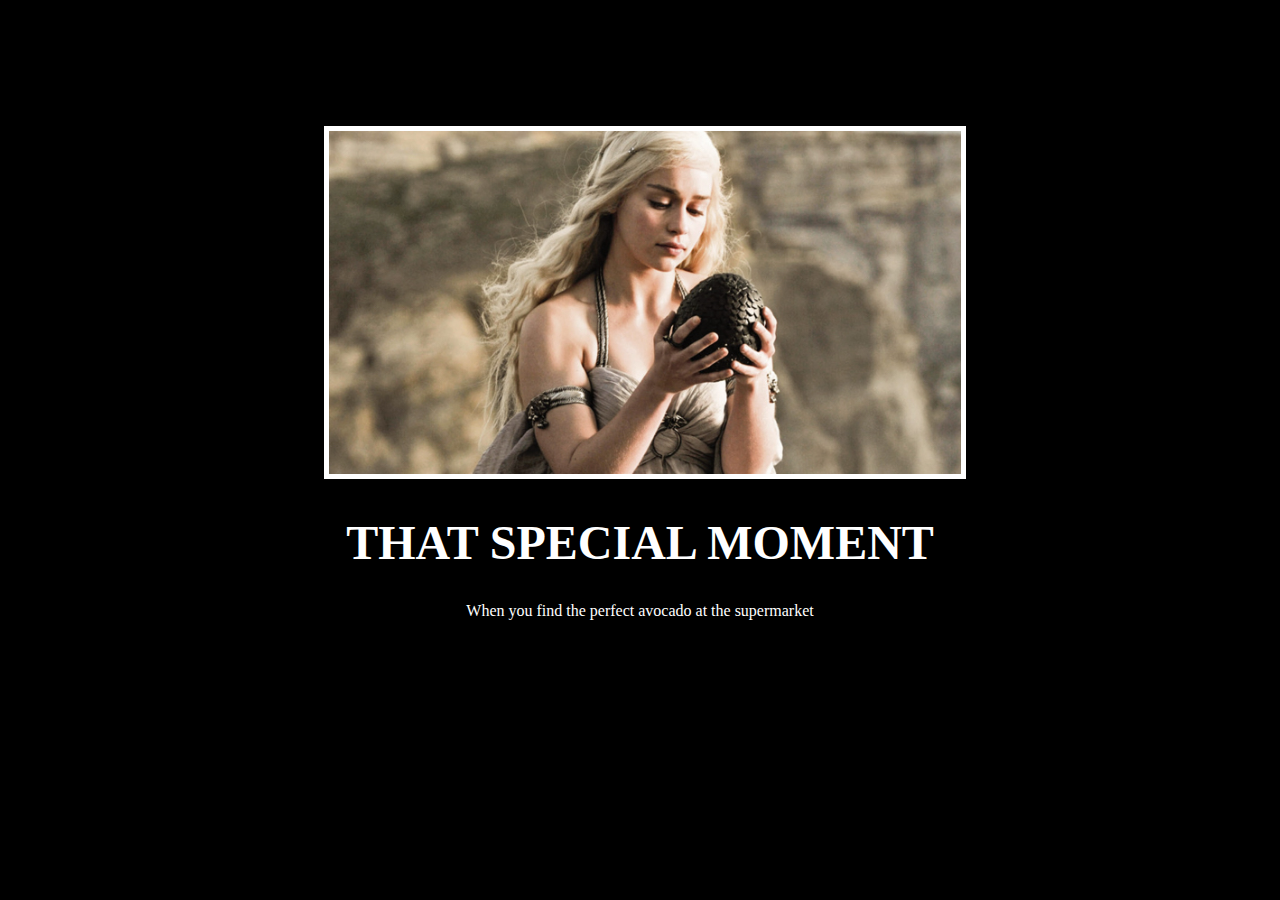
<file: 6.4 Motivation Meme Project/index.html>
<!DOCTYPE html>
<html lang="en">
<head>
  <meta charset="UTF-8">
  <meta http-equiv="X-UA-Compatible" content="IE=edge">
  <meta name="viewport" content="width=device-width, initial-scale=1.0">
  <title>Motivation Meme</title>
  <link rel="stylesheet" href="style.css">
  <link rel="preconnect" href="https://fonts.googleapis.com">
  <link rel="preconnect" href="https://fonts.gstatic.com" crossorigin>
  <link href="https://fonts.googleapis.com/css2?family=Caveat&display=swap" rel="stylesheet">"
</head>
<body>
  <div class="poster">
  <img class="motivation-image" src="./assets/images/daenerys.jpeg">
  <h1>That Special Moment</h1>
  <p>When you find the perfect avocado at the supermarket</p>
  </div>
</body>
</html>
</file>
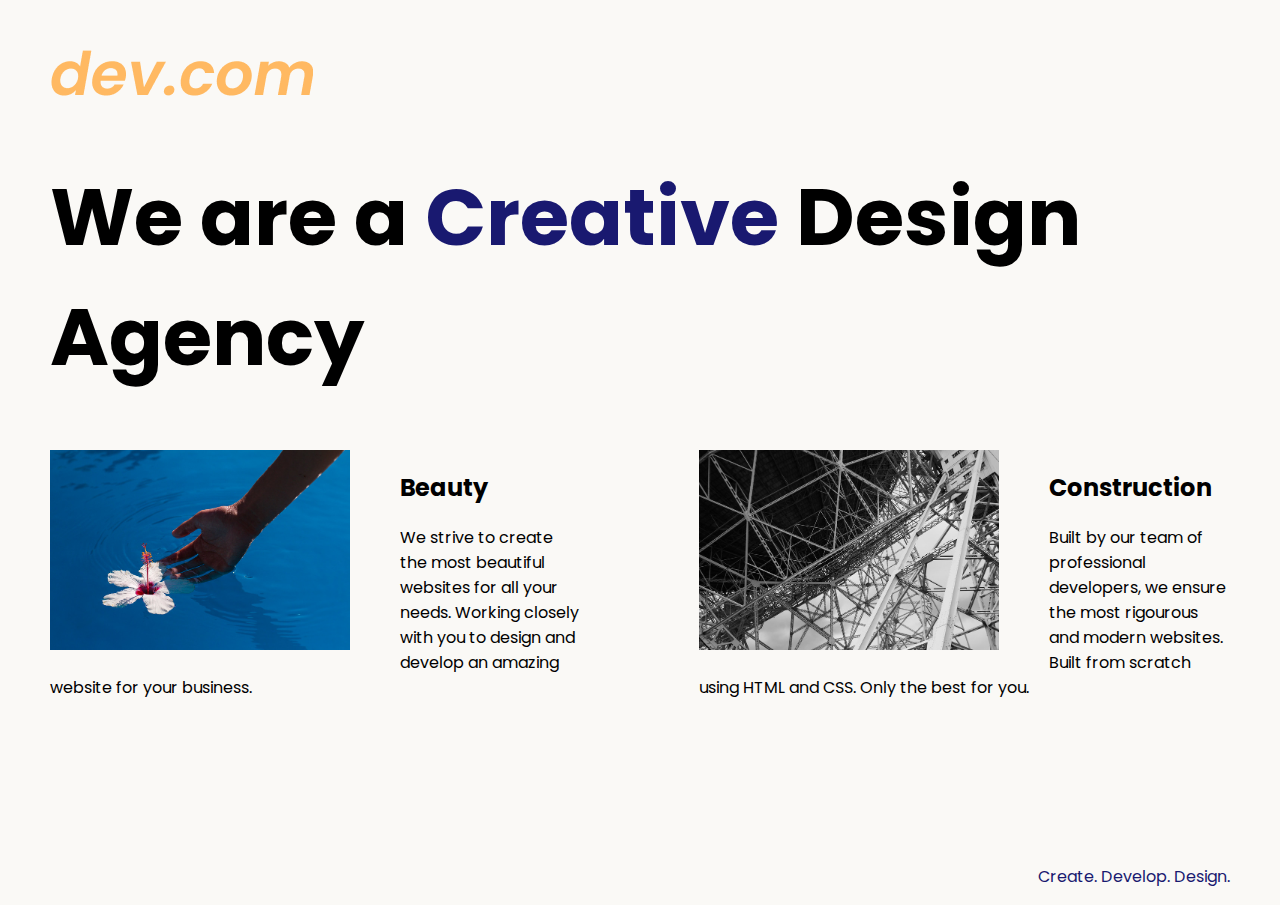
<file: CSS Web Design Agency Project/index.html>
<!DOCTYPE html>
<html lang="en">

<head>
  <meta charset="UTF-8">
  <meta name="viewport" content="width=device-width, initial-scale=1.0">
  <title>Agency</title>
  <link rel="stylesheet" href="./style.css">
  <link rel="preconnect" href="https://fonts.googleapis.com">
  <link rel="preconnect" href="https://fonts.gstatic.com" crossorigin>
  <link href="https://fonts.googleapis.com/css2?family=Poppins:wght@400;700&display=swap" rel="stylesheet">
</head>

<body>
  <div class="main">
    <img class="logo" src="./assets/images/logo.png" alt="logo">
    <h1>We are a <span class="creative">Creative</span> Design Agency</h1>
    <div class="left card"><img class="tile-image" src="./assets/images/beautiful.jpg" alt="hand and flower in water">
      <h2 class="card-title">Beauty</h2>
      <p class="card-text">We strive to create the most beautiful websites for all your needs. Working closely with you
        to
        design and
        develop an amazing website for your business.</p>
    </div>

    <div class="right card"><img class="tile-image" src="./assets/images/construction.jpg" alt="metal structure">
      <h2 class="card-title">Construction</h2>
      <p>Built by our team of professional developers, we ensure the most rigourous and modern websites. Built from
        scratch using HTML and CSS. Only the best for you.</p>
    </div>

  </div>
  <footer>
    <p>Create. Develop. Design.</p>
   
    
  </footer>
</body>

</html>
</file>
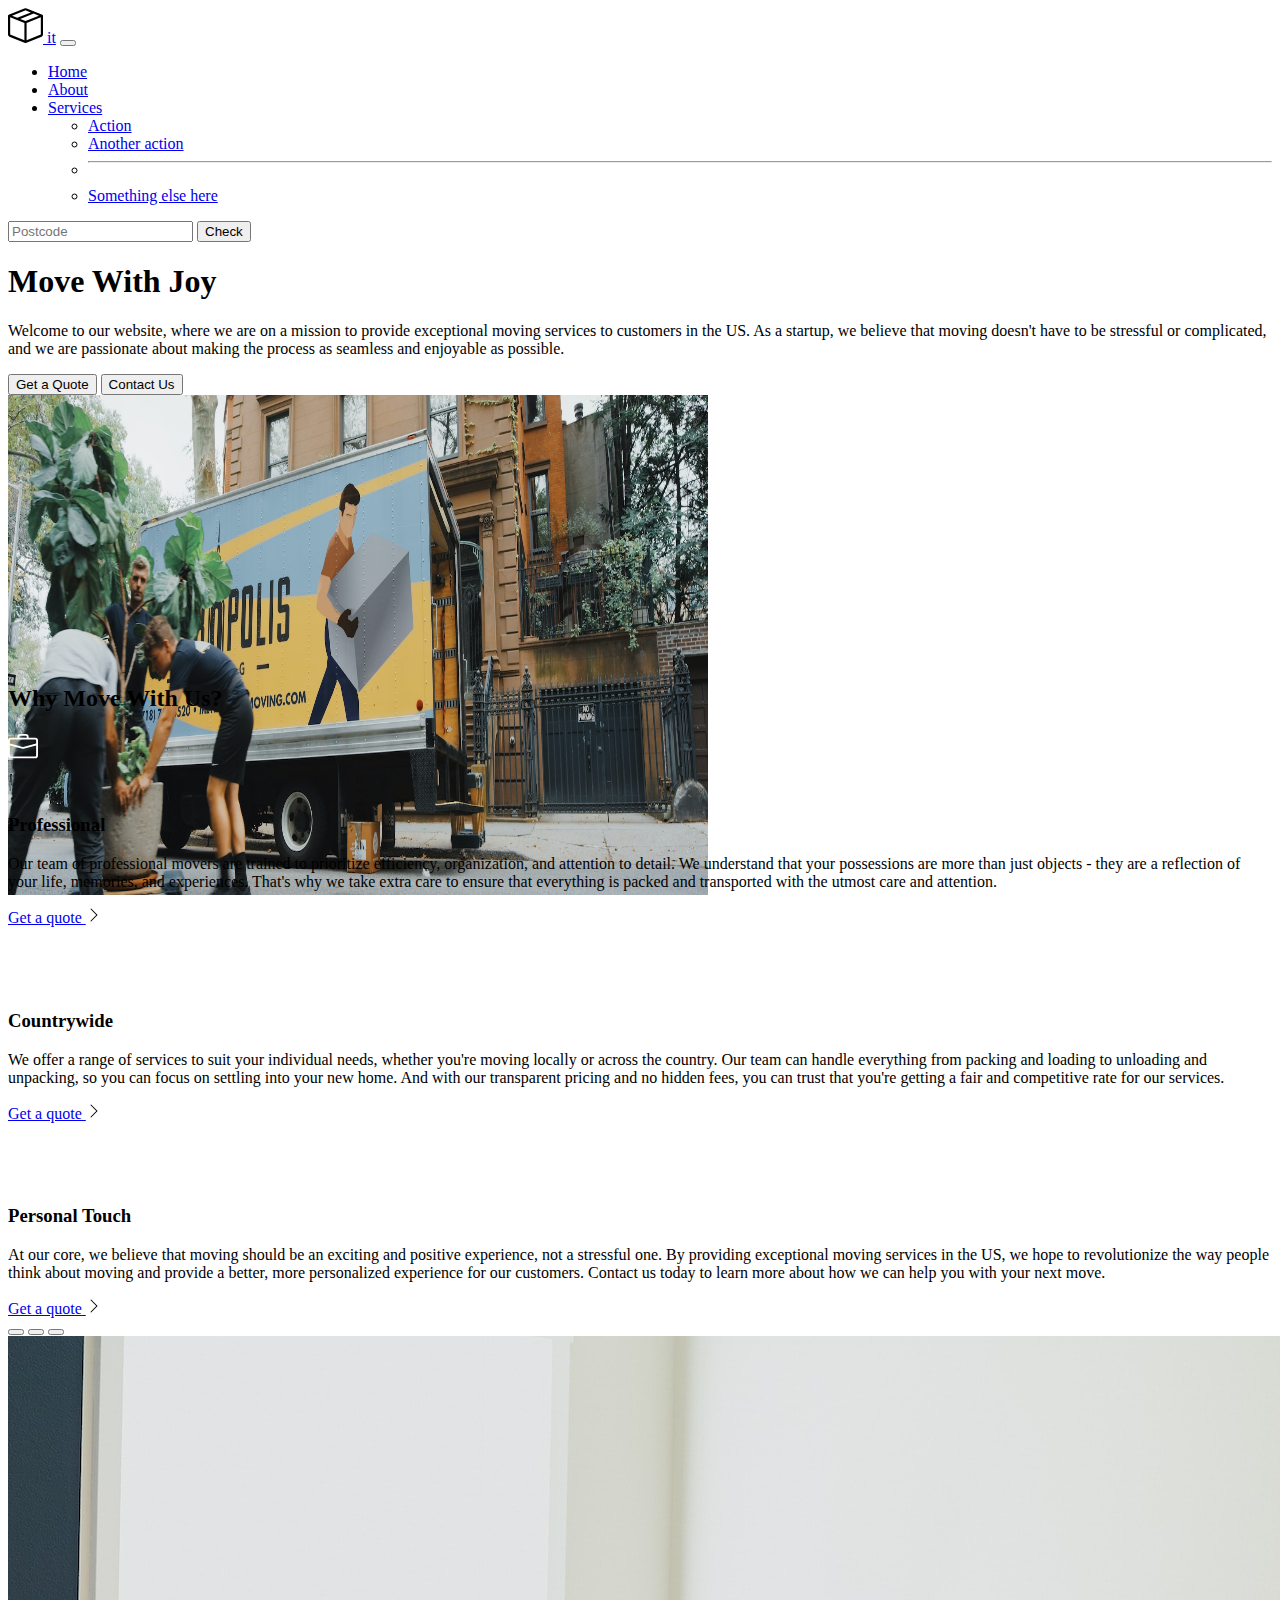
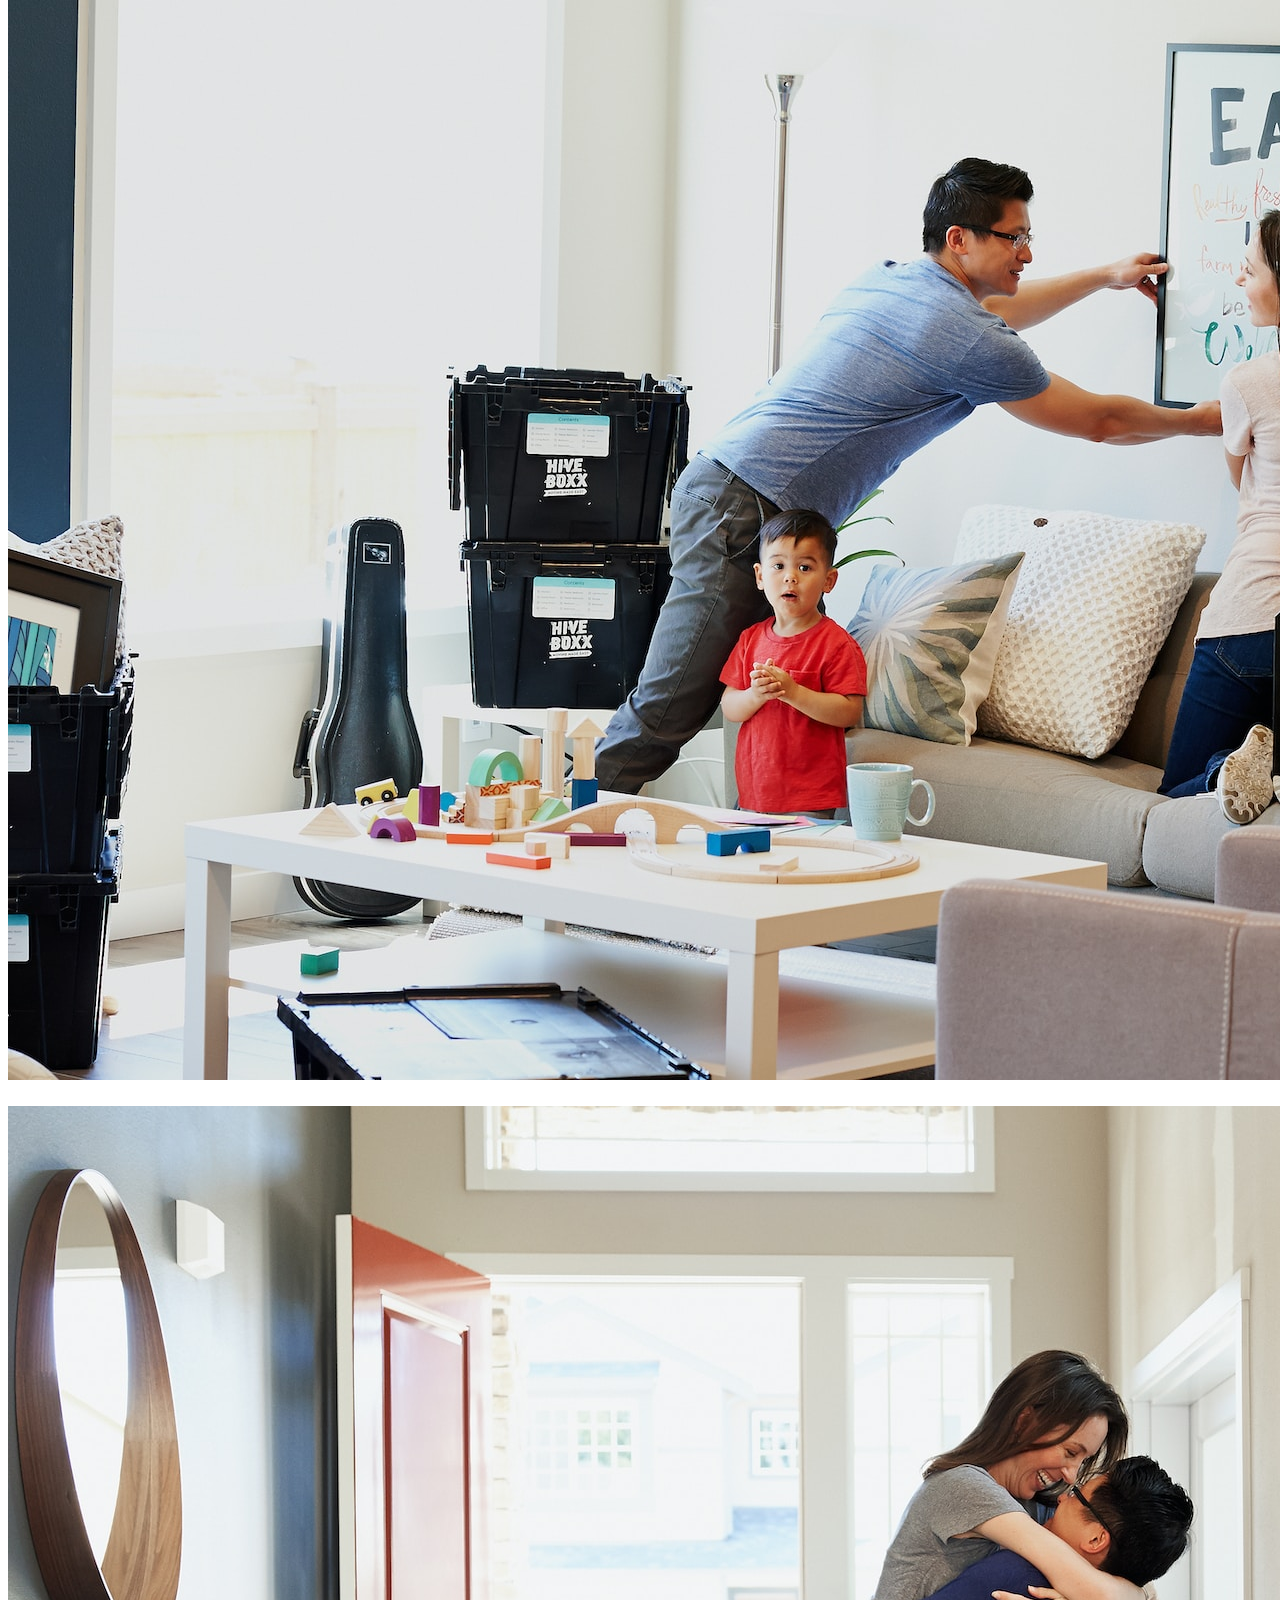
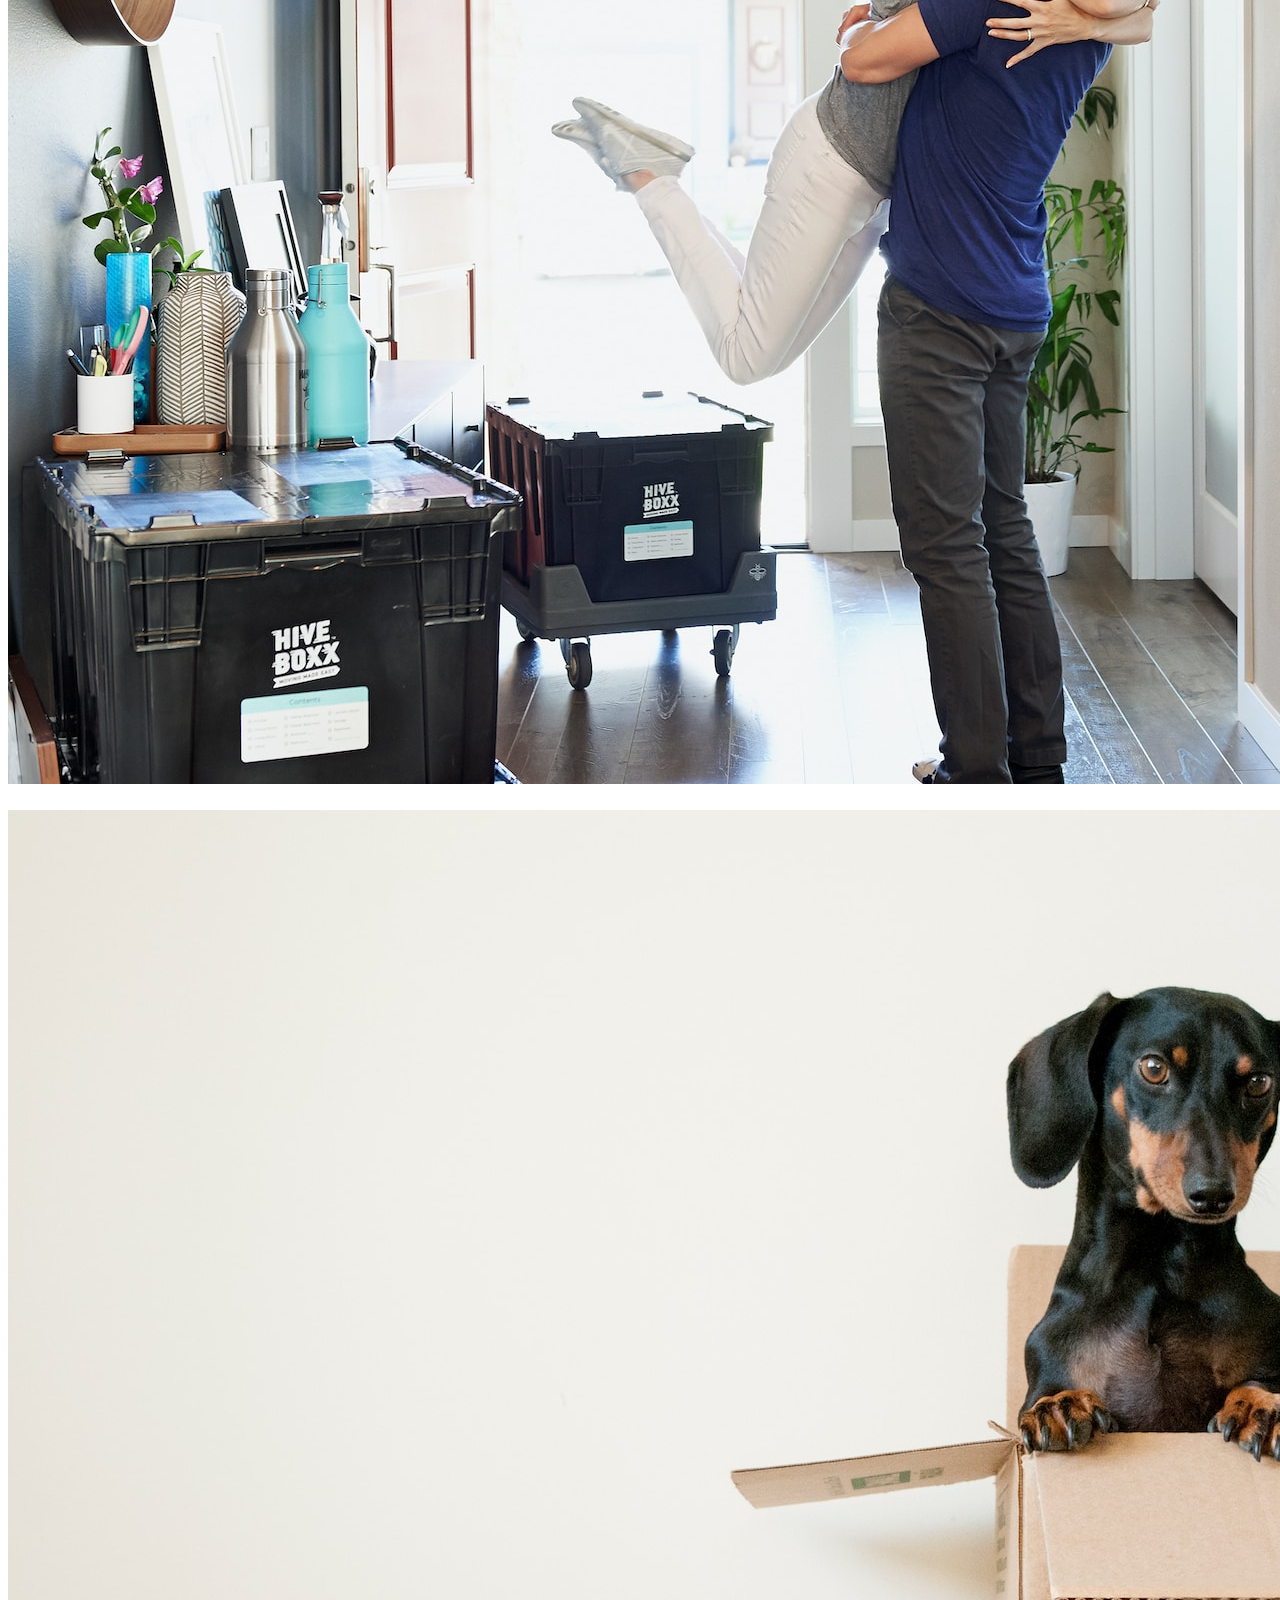
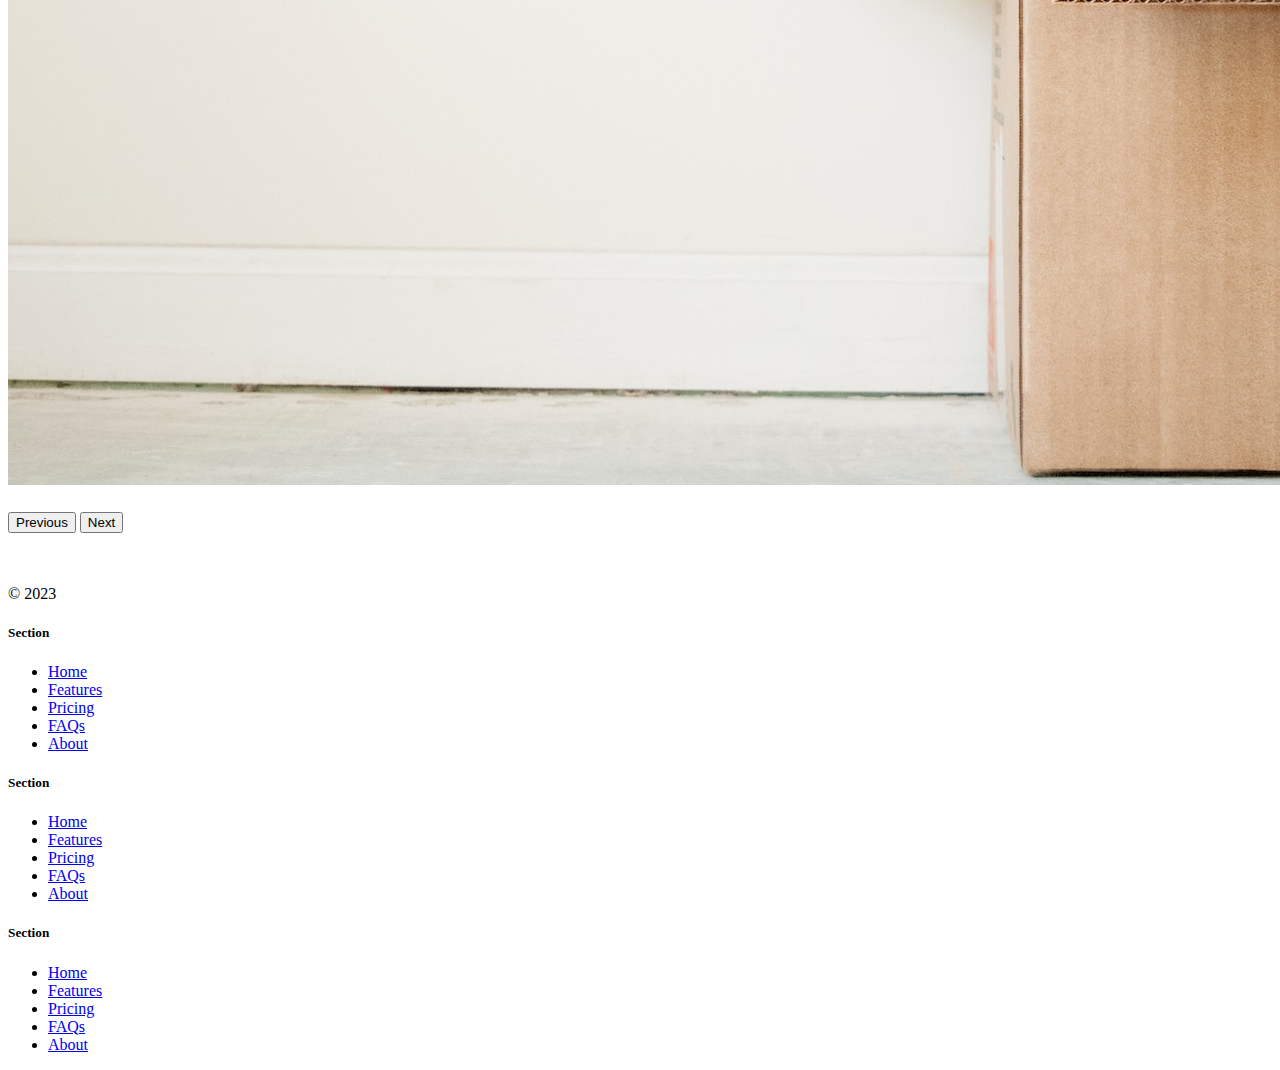
<file: Move it WebSite Project/index.html>
<!DOCTYPE html>
<html lang="en" data-bs-theme="dark">

<head>
  <meta charset="UTF-8">
  <meta name="viewport" content="width=device-width, initial-scale=1.0">
  <title>Bootstrap Components</title>
  <link href="https://cdn.jsdelivr.net/npm/bootstrap@5.3.0-alpha2/dist/css/bootstrap.min.css" rel="stylesheet"
    integrity="sha384-aFq/bzH65dt+w6FI2ooMVUpc+21e0SRygnTpmBvdBgSdnuTN7QbdgL+OapgHtvPp" crossorigin="anonymous">
  <style>
.feature-icon {
    width: 4rem;
    height: 4rem;
    border-radius: 0.75rem
}
  </style>
</head>

<body>

  <nav class="navbar navbar-expand-lg bg-body-tertiary">
    <div class="container-fluid">
      <a class="navbar-brand" href="#"><img src="./box-seam.svg" alt="move it brand icon" height="35"> it</a>
      <button class="navbar-toggler" type="button" data-bs-toggle="collapse" data-bs-target="#navbarSupportedContent" aria-controls="navbarSupportedContent" aria-expanded="false" aria-label="Toggle navigation">
        <span class="navbar-toggler-icon"></span>
      </button>
      <div class="collapse navbar-collapse" id="navbarSupportedContent">
        <ul class="navbar-nav me-auto mb-2 mb-lg-0">
          <li class="nav-item">
            <a class="nav-link active" aria-current="page" href="#">Home</a>
          </li>
          <li class="nav-item">
            <a class="nav-link" href="#">About</a>
          </li>
          <li class="nav-item dropdown">
            <a class="nav-link dropdown-toggle" href="#" role="button" data-bs-toggle="dropdown" aria-expanded="false">
              Services
            </a>
            <ul class="dropdown-menu">
              <li><a class="dropdown-item" href="#">Action</a></li>
              <li><a class="dropdown-item" href="#">Another action</a></li>
              <li><hr class="dropdown-divider"></li>
              <li><a class="dropdown-item" href="#">Something else here</a></li>
            </ul>
          </li>        
        </ul>
        <form class="d-flex" role="search">
          <input class="form-control me-2" type="search" placeholder="Postcode" aria-label="Search">
          <button class="btn btn-outline-success" type="submit">Check</button>
        </form>
      </div>
    </div>
  </nav> 


  <div class="px-4 pt-5 my-5 text-center border-bottom">
    <h1 class="display-4 fw-bold text-body-emphasis">Move With Joy</h1>
    <div class="col-lg-6 mx-auto">
      <p class="lead mb-4">Welcome to our website, where we are on a mission to provide exceptional moving services to customers in the US. As a startup, we believe that moving doesn't have to be stressful or complicated, and we are passionate about making the process as seamless and enjoyable as possible.
      </p>
      <div class="d-grid gap-2 d-sm-flex justify-content-sm-center mb-5">
        <button type="button" class="btn btn-primary btn-lg px-4 me-sm-3">Get a Quote</button>
        <button type="button" class="btn btn-outline-secondary btn-lg px-4">Contact Us</button>
      </div>
    </div>
    <div class="overflow-hidden" style="max-height: 30vh;">
      <div class="container px-5">
        <img src="./moving-van.jpg" class="img-fluid border rounded-3 shadow-lg mb-4" alt="Example image" width="700"
          height="500" loading="lazy">
      </div>
    </div>
  </div>


  <div class="container px-4 py-5" id="featured-3">
    <h2 class="pb-2 border-bottom">Why Move With Us?</h2>
    <div class="row g-4 py-5 row-cols-1 row-cols-lg-3">
      <div class="feature col">
        <div class="feature-icon d-inline-flex align-items-center justify-content-center text-bg-primary bg-gradient fs-2 mb-3">
          <img src="./briefcase.svg" alt="briefcase" height="30">
        </div>
        <h3 class="fs-2 text-body-emphasis">Professional</h3>
        <p>Our team of professional movers are trained to prioritize efficiency, organization, and attention to detail. We understand that your possessions are more than just objects - they are a reflection of your life, memories, and experiences. That's why we take extra care to ensure that everything is packed and transported with the utmost care and attention.
        </p>
        <a href="#" class="icon-link">
          Get a quote
          <img src="./chevron-right.svg" alt="chevron-right">
        </a>
      </div>
      <div class="feature col">
        <div class="feature-icon d-inline-flex align-items-center justify-content-center text-bg-primary bg-gradient fs-2 mb-3">
          <img src="./bus-front.svg" alt="bus" height="30">
        </div>
        <h3 class="fs-2 text-body-emphasis">Countrywide</h3>
        <p>We offer a range of services to suit your individual needs, whether you're moving locally or across the country. Our team can handle everything from packing and loading to unloading and unpacking, so you can focus on settling into your new home. And with our transparent pricing and no hidden fees, you can trust that you're getting a fair and competitive rate for our services.</p>
        <a href="#" class="icon-link">
         Get a quote
         <img src="./chevron-right.svg" alt="chevron-right">
        </a>
      </div>
      <div class="feature col">
        <div class="feature-icon d-inline-flex align-items-center justify-content-center text-bg-primary bg-gradient fs-2 mb-3">
          <img src="./chat-square-heart.svg" alt="chat-square-heart" height="30">
        </div>
        <h3 class="fs-2 text-body-emphasis">Personal Touch</h3>
        <p>At our core, we believe that moving should be an exciting and positive experience, not a stressful one. By providing exceptional moving services in the US, we hope to revolutionize the way people think about moving and provide a better, more personalized experience for our customers. Contact us today to learn more about how we can help you with your next move.</p>
        <a href="#" class="icon-link">
          Get a quote
          <img src="./chevron-right.svg" alt="chevron-right">
        </a>
      </div>
    </div>
  </div>

  <div class="container">
  <div id="carouselExampleCaptions" class="carousel slide">
    <div class="carousel-indicators">
      <button type="button" data-bs-target="#carouselExampleCaptions" data-bs-slide-to="0" class="active" aria-current="true" aria-label="Slide 1"></button>
      <button type="button" data-bs-target="#carouselExampleCaptions" data-bs-slide-to="1" aria-label="Slide 2"></button>
      <button type="button" data-bs-target="#carouselExampleCaptions" data-bs-slide-to="2" aria-label="Slide 3"></button>
    </div>
    <div class="carousel-inner">
      <div class="carousel-item active">
        <img src="./family.jpg" class="d-block w-100" alt="family">
        <div class="carousel-caption d-none d-md-block">
          <h5></h5>
          <p></p>
        </div>
      </div>
      <div class="carousel-item">
        <img src="./couple.jpg" class="d-block w-100" alt="couple">
        <div class="carousel-caption d-none d-md-block">
          <h5></h5>
          <p></p>
        </div>
      </div>
      <div class="carousel-item">
        <img src="./dog.jpg" class="d-block w-100" alt="dog">
        <div class="carousel-caption d-none d-md-block">
          <h5></h5>
          <p></p>
        </div>
      </div>
    </div>
    <button class="carousel-control-prev" type="button" data-bs-target="#carouselExampleCaptions" data-bs-slide="prev">
      <span class="carousel-control-prev-icon" aria-hidden="true"></span>
      <span class="visually-hidden">Previous</span>
    </button>
    <button class="carousel-control-next" type="button" data-bs-target="#carouselExampleCaptions" data-bs-slide="next">
      <span class="carousel-control-next-icon" aria-hidden="true"></span>
      <span class="visually-hidden">Next</span>
    </button>
  </div>
</div>


<div class="container">
  <footer class="row row-cols-1 row-cols-sm-2 row-cols-md-5 py-5 my-5 border-top">
    <div class="col mb-3">
      <a href="/" class="d-flex align-items-center mb-3 link-body-emphasis text-decoration-none">
        <svg class="bi me-2" width="40" height="32"><use xlink:href="#bootstrap"></use></svg>
      </a>
      <p class="text-body-secondary">© 2023</p>
    </div>

    <div class="col mb-3">

    </div>

    <div class="col mb-3">
      <h5>Section</h5>
      <ul class="nav flex-column">
        <li class="nav-item mb-2"><a href="#" class="nav-link p-0 text-body-secondary">Home</a></li>
        <li class="nav-item mb-2"><a href="#" class="nav-link p-0 text-body-secondary">Features</a></li>
        <li class="nav-item mb-2"><a href="#" class="nav-link p-0 text-body-secondary">Pricing</a></li>
        <li class="nav-item mb-2"><a href="#" class="nav-link p-0 text-body-secondary">FAQs</a></li>
        <li class="nav-item mb-2"><a href="#" class="nav-link p-0 text-body-secondary">About</a></li>
      </ul>
    </div>

    <div class="col mb-3">
      <h5>Section</h5>
      <ul class="nav flex-column">
        <li class="nav-item mb-2"><a href="#" class="nav-link p-0 text-body-secondary">Home</a></li>
        <li class="nav-item mb-2"><a href="#" class="nav-link p-0 text-body-secondary">Features</a></li>
        <li class="nav-item mb-2"><a href="#" class="nav-link p-0 text-body-secondary">Pricing</a></li>
        <li class="nav-item mb-2"><a href="#" class="nav-link p-0 text-body-secondary">FAQs</a></li>
        <li class="nav-item mb-2"><a href="#" class="nav-link p-0 text-body-secondary">About</a></li>
      </ul>
    </div>

    <div class="col mb-3">
      <h5>Section</h5>
      <ul class="nav flex-column">
        <li class="nav-item mb-2"><a href="#" class="nav-link p-0 text-body-secondary">Home</a></li>
        <li class="nav-item mb-2"><a href="#" class="nav-link p-0 text-body-secondary">Features</a></li>
        <li class="nav-item mb-2"><a href="#" class="nav-link p-0 text-body-secondary">Pricing</a></li>
        <li class="nav-item mb-2"><a href="#" class="nav-link p-0 text-body-secondary">FAQs</a></li>
        <li class="nav-item mb-2"><a href="#" class="nav-link p-0 text-body-secondary">About</a></li>
      </ul>
    </div>
  </footer>
</div>
  <script src="https://cdn.jsdelivr.net/npm/bootstrap@5.3.0/dist/js/bootstrap.bundle.min.js" integrity="sha384-geWF76RCwLtnZ8qwWowPQNguL3RmwHVBC9FhGdlKrxdiJJigb/j/68SIy3Te4Bkz" crossorigin="anonymous"></script>
</body>

</html>
</file>
<file: 6.4 Motivation Meme Project/style.css>
body {
    background-color: black;
}
.motivation-image {
    border: 5px solid white;
    width: 100%;
}
.poster {
    width: 50%;
    margin-left: 25%;
    margin-top: 100px;
    color: white;
    font-family: "Libre Baskerville", serif;
    text-align: center;
}
h1 {
    text-transform: uppercase;
    font-size: 3rem;
}
</file>
<file: CSS Web Design Agency Project/style.css>
body {
  font-family: "Poppins", sans-serif;
  margin: 50px 50px 0 50px;
  background-color: #faf9f6;
  display: flex;
  flex-direction: column;
  min-height: 95vh;
}
.main {
  flex: 1;
}

h1 {
  font-size: 5rem;
}

footer {
  text-align: right;
  color: midnightblue;
}

.tile-image {
  height: 200px;
  float: left;
  margin-right: 50px;
}

.card {
  width: 45%;
}

.left {
  float: left;
}

.right {
  float: right;
}

.creative {
  color: midnightblue;
}

@media (max-width: 680px) {
  .logo {
    width: 100px;
  }

  h1 {
    font-size: 3.5rem;
    text-align: center;
  }

  .card {
    width: 100%;
    display: block;
    margin-bottom: 30px;
    text-align: justify;
  }

  .card img {
    margin-bottom: 10px;
    width: 100%;
    display: inline;
    object-fit: cover;
  }
}
</file>
